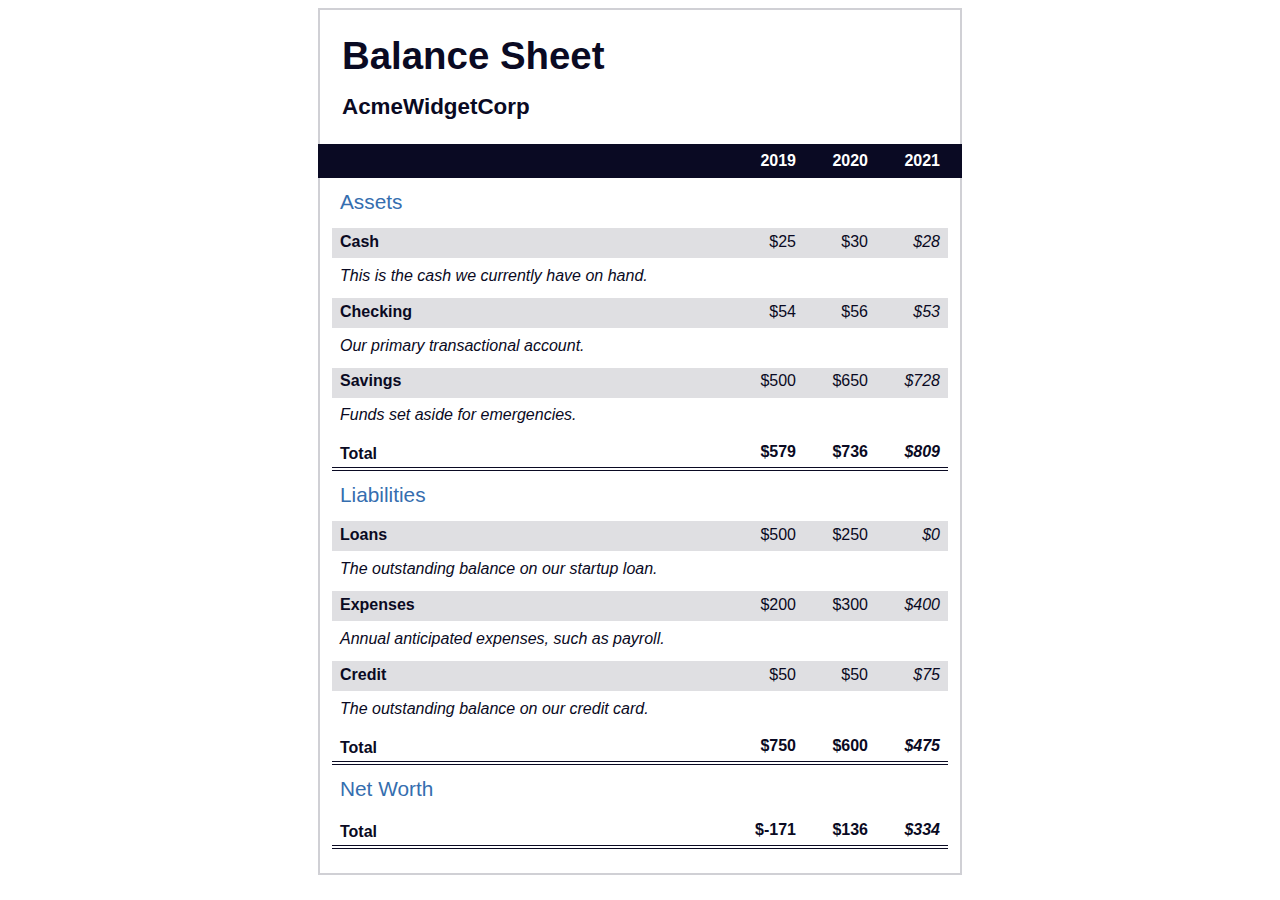
<file: Balance Sheet/index.html>
<!DOCTYPE html>
<html lang="en">
  <head>
    <meta charset="UTF-8">
    <meta name="viewport" content="width=device-width, initial-scale=1.0">
    <title>Balance Sheet</title>
    <link rel="stylesheet" href="./styles.css">
  </head>
  <body>
    <main>
      <section>
        <h1>
          <span class="flex">
            <span>AcmeWidgetCorp</span>
            <span>Balance Sheet</span>
          </span>
        </h1>
        <div id="years" aria-hidden="true">
          <span class="year">2019</span>
          <span class="year">2020</span>
          <span class="year">2021</span>
        </div>
        <div class="table-wrap">
          <table>
            <caption>Assets</caption>
            <thead>
              <tr>
                <td></td>
                <th><span class="sr-only year">2019</span></th>
                <th><span class="sr-only year">2020</span></th>
                <th class="current"><span class="sr-only year">2021</span></th>
              </tr>
            </thead>
            <tbody>
              <tr class="data">
                <th>Cash <span class="description">This is the cash we currently have on hand.</span></th>
                <td>$25</td>
                <td>$30</td>
                <td class="current">$28</td>
              </tr>
              <tr class="data">
                <th>Checking <span class="description">Our primary transactional account.</span></th>
                <td>$54</td>
                <td>$56</td>
                <td class="current">$53</td>
              </tr>
              <tr class="data">
                <th>Savings <span class="description">Funds set aside for emergencies.</span></th>
                <td>$500</td>
                <td>$650</td>
                <td class="current">$728</td>
              </tr>
              <tr class="total">
                <th>Total <span class="sr-only">Assets</span></th>
                <td>$579</td>
                <td>$736</td>
                <td class="current">$809</td>
              </tr>
            </tbody>
          </table>
          <table>
            <caption>Liabilities</caption>
            <thead>
              <tr>
              <td></td>
              <th><span class="sr-only">2019</span></th>
              <th><span class="sr-only">2020</span></th>
              <th><span class="sr-only">2021</span></th>
              </tr>
            </thead>
            <tbody>
              <tr class="data">
                <th>Loans <span class="description">The outstanding balance on our startup loan.</span></th>
                <td>$500</td>
                <td>$250</td>
                <td class="current">$0</td>
              </tr>
              <tr class="data">
                <th>Expenses <span class="description">Annual anticipated expenses, such as payroll.</span></th>
                <td>$200</td>
                <td>$300</td>
                <td class="current">$400</td>
              </tr>
              <tr class="data">
                <th>Credit <span class="description">The outstanding balance on our credit card.</span></th>
                <td>$50</td>
                <td>$50</td>
                <td class="current">$75</td>
              </tr>
              <tr class="total">
                <th>Total <span class="sr-only">Liabilities</span></th>
                <td>$750</td>
                <td>$600</td>
                <td class="current">$475</td>
              </tr>
            </tbody>
          </table>
          <table>
            <caption>Net Worth</caption>
            <thead>
              <tr>
              <td></td>
              <th><span class="sr-only">2019</span></th>
              <th><span class="sr-only">2020</span></th>
              <th><span class="sr-only">2021</span></th>
              </tr>
            </thead>
            <tbody>
              <tr class="total">
                <th>Total <span class="sr-only">Net Worth</span></th>
                <td>$-171</td>
                <td>$136</td>
                <td class="current">$334</td>
              </tr>
            </tbody>
          </table>
        </div>
      </section>
    </main>
  </body>
</html>
</file>
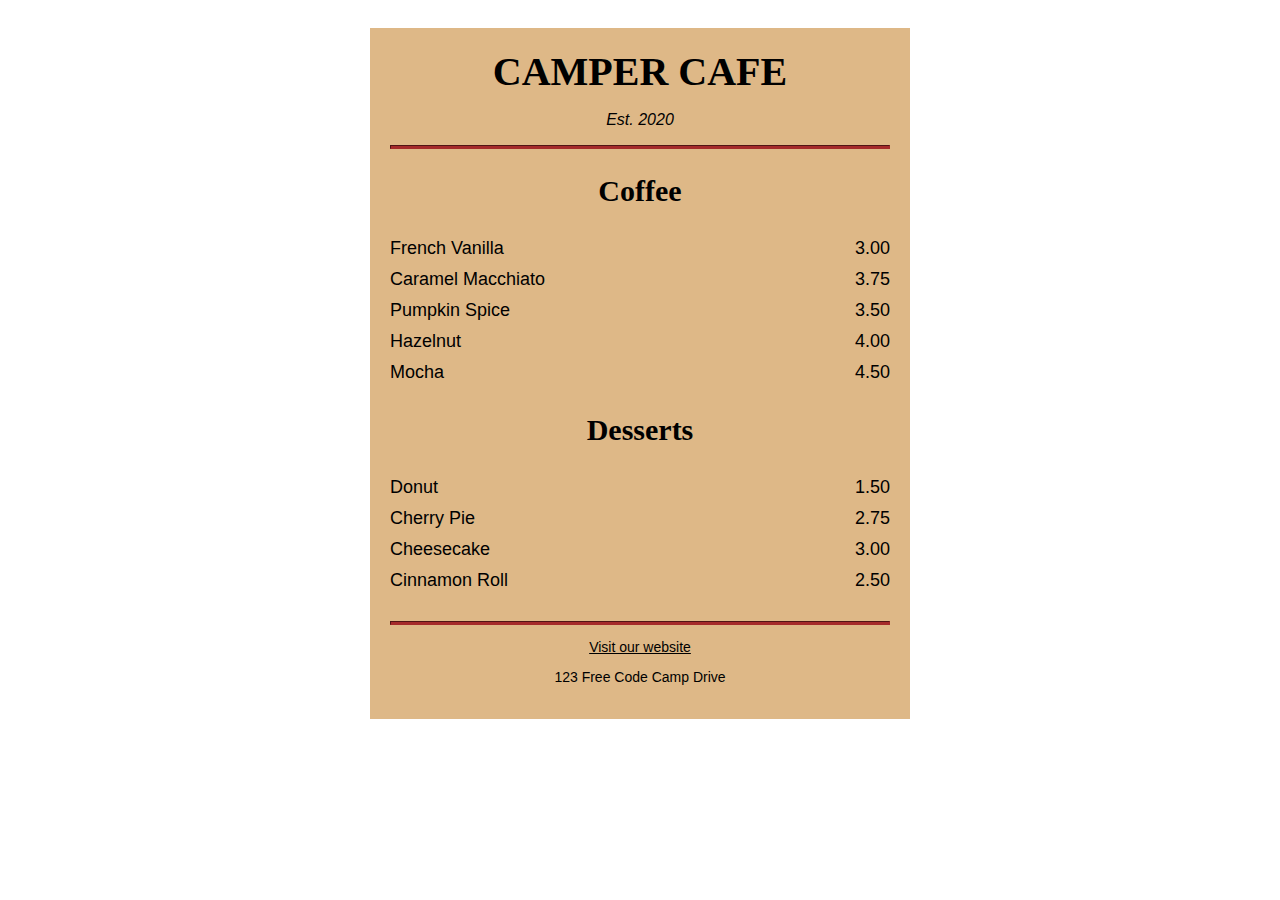
<file: Cafe Menu/index.html>
<!DOCTYPE html>
<html lang="en">
  <head>
    <meta charset="utf-8" />
    <meta name="viewport" content="width=device-width, initial-scale=1.0" />
    <title>Cafe Menu</title>
    <link href="styles.css" rel="stylesheet"/>
  </head>
  <body>
    <div class="menu">
      <main>
        <h1>CAMPER CAFE</h1>
        <p class="established">Est. 2020</p>
        <hr>
        <section>
          <h2>Coffee</h2>
          <article class="item">
            <p class="flavor">French Vanilla</p><p class="price">3.00</p>
          </article>
          <article class="item">
            <p class="flavor">Caramel Macchiato</p><p class="price">3.75</p>
          </article>
          <article class="item">
            <p class="flavor">Pumpkin Spice</p><p class="price">3.50</p>
          </article>
          <article class="item">
            <p class="flavor">Hazelnut</p><p class="price">4.00</p>
          </article>
          <article class="item">
            <p class="flavor">Mocha</p><p class="price">4.50</p>
          </article>
        </section>
        <section>
          <h2>Desserts</h2>
          <article class="item">
            <p class="dessert">Donut</p><p class="price">1.50</p>
          </article>
          <article class="item">
            <p class="dessert">Cherry Pie</p><p class="price">2.75</p>
          </article>
          <article class="item">
            <p class="dessert">Cheesecake</p><p class="price">3.00</p>
          </article>
          <article class="item">
            <p class="dessert">Cinnamon Roll</p><p class="price">2.50</p>
          </article>
        </section>
      </main>
      <hr class="bottom-line">
      <footer>
        <p>
          <a href="https://www.freecodecamp.org" target="_blank">Visit our website</a>
        </p>
        <p>123 Free Code Camp Drive</p>
      </footer>
    </div>
  </body>
</html>
</file>
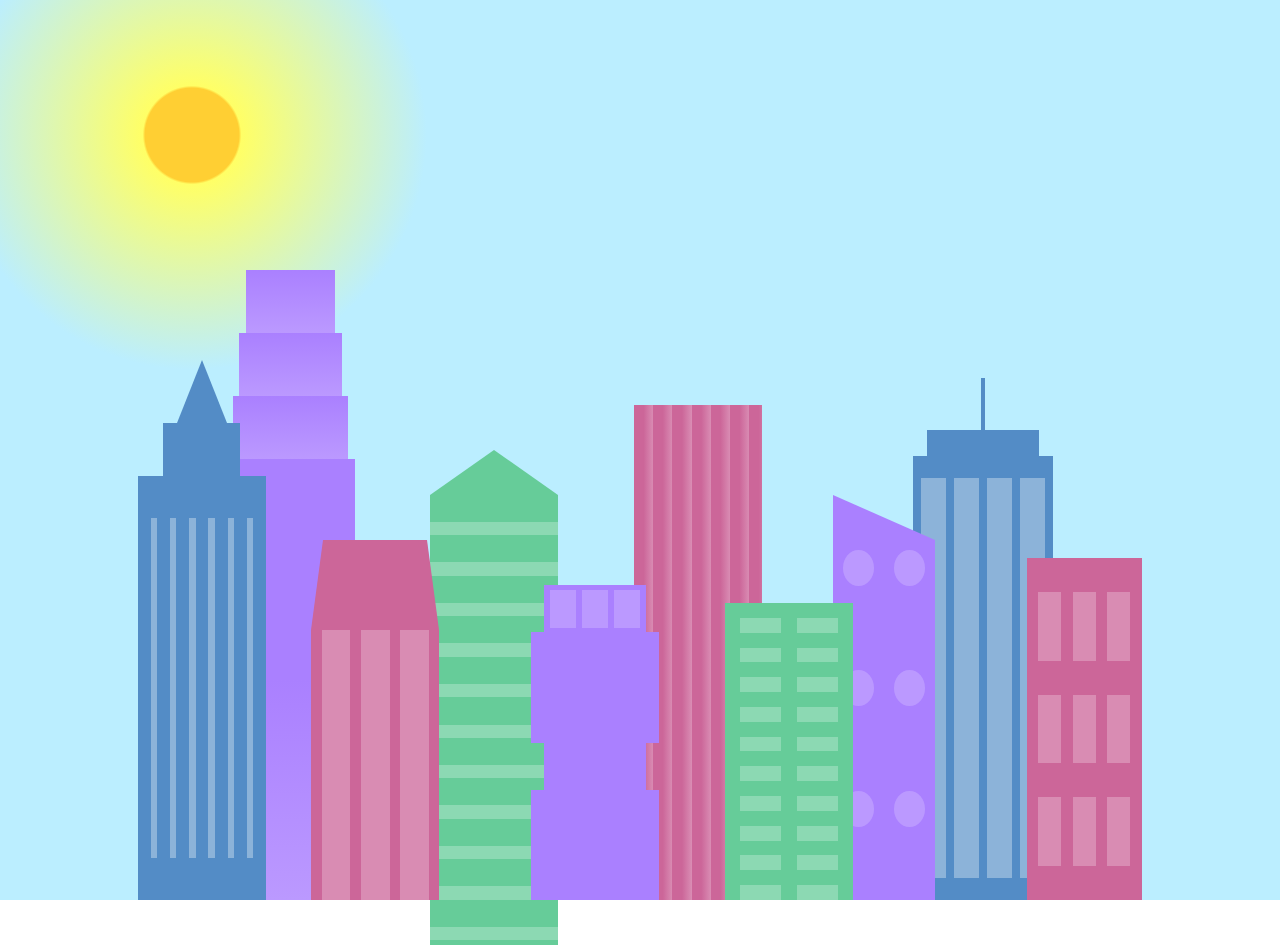
<file: City Skyline/index.html>
<!DOCTYPE html>
<html lang="en">    
  <head>
    <meta charset="UTF-8">
    <title>City Skyline</title>
    <link href="styles.css" rel="stylesheet" />   
  </head>

  <body>
    <div class="background-buildings sky">
      <div></div>
      <div></div>
      <div class="bb1 building-wrap">
        <div class="bb1a bb1-window"></div>
        <div class="bb1b bb1-window"></div>
        <div class="bb1c bb1-window"></div>
        <div class="bb1d"></div>
      </div>
      <div class="bb2">
        <div class="bb2a"></div>
        <div class="bb2b"></div>
      </div>
      <div class="bb3"></div>
      <div></div>
      <div class="bb4 building-wrap">
        <div class="bb4a"></div>
        <div class="bb4b"></div>
        <div class="bb4c window-wrap">
          <div class="bb4-window"></div>
          <div class="bb4-window"></div>
          <div class="bb4-window"></div>
          <div class="bb4-window"></div>
        </div>
      </div>
      <div></div>
      <div></div>
    </div>

    <div class="foreground-buildings">
      <div></div>
      <div></div>
      <div class="fb1 building-wrap">
        <div class="fb1a"></div>
        <div class="fb1b"></div>
        <div class="fb1c"></div>
      </div>
      <div class="fb2">
        <div class="fb2a"></div>
        <div class="fb2b window-wrap">
          <div class="fb2-window"></div>
          <div class="fb2-window"></div>
          <div class="fb2-window"></div>
        </div>
      </div>
      <div></div>
      <div class="fb3 building-wrap">
        <div class="fb3a window-wrap">
          <div class="fb3-window"></div>
          <div class="fb3-window"></div>
          <div class="fb3-window"></div>
        </div>
        <div class="fb3b"></div>
        <div class="fb3a"></div>
        <div class="fb3b"></div>
      </div>
      <div class="fb4">
        <div class="fb4a"></div>
        <div class="fb4b">
          <div class="fb4-window"></div>
          <div class="fb4-window"></div>
          <div class="fb4-window"></div>
          <div class="fb4-window"></div>
          <div class="fb4-window"></div>
          <div class="fb4-window"></div>
        </div>
      </div>
      <div class="fb5"></div>
      <div class="fb6"></div>
      <div></div>
      <div></div>
    </div>
  </body>
</html>
</file>
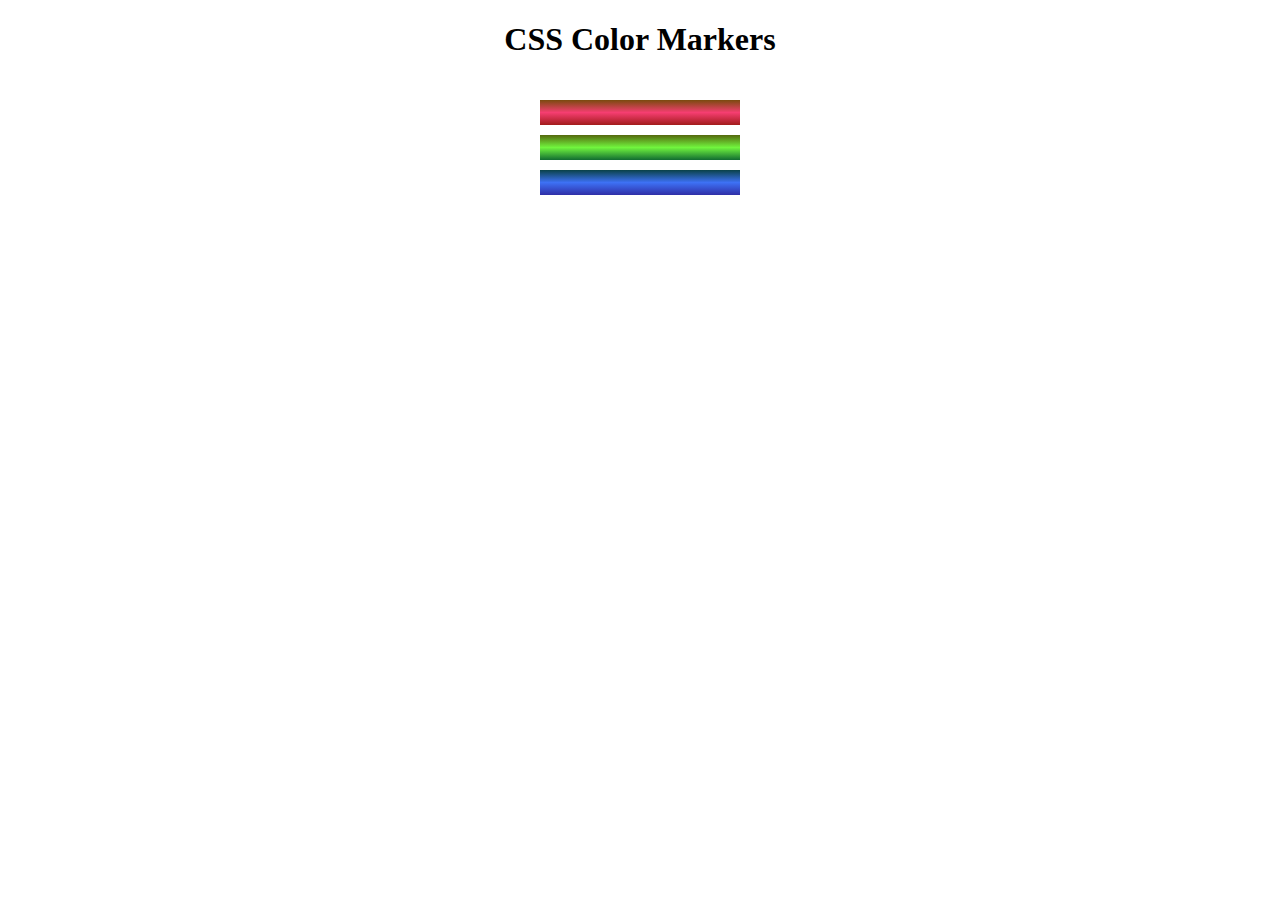
<file: Colored Markers/index.html>
<!DOCTYPE html>
<html lang="en">
  <head>
    <meta charset="utf-8">
    <meta name="viewport" content="width=device-width, initial-scale=1.0">
    <title>Colored Markers</title>
    <link rel="stylesheet" href="styles.css">
  </head>
  <body>
    <h1>CSS Color Markers</h1>
    <div class="container">
      <div class="marker red">
        <div class="sleeve"></div>
      </div>
      <div class="marker green">
      </div>
      <div class="marker blue">
      </div>
    </div>
  </body>
</html>
</file>
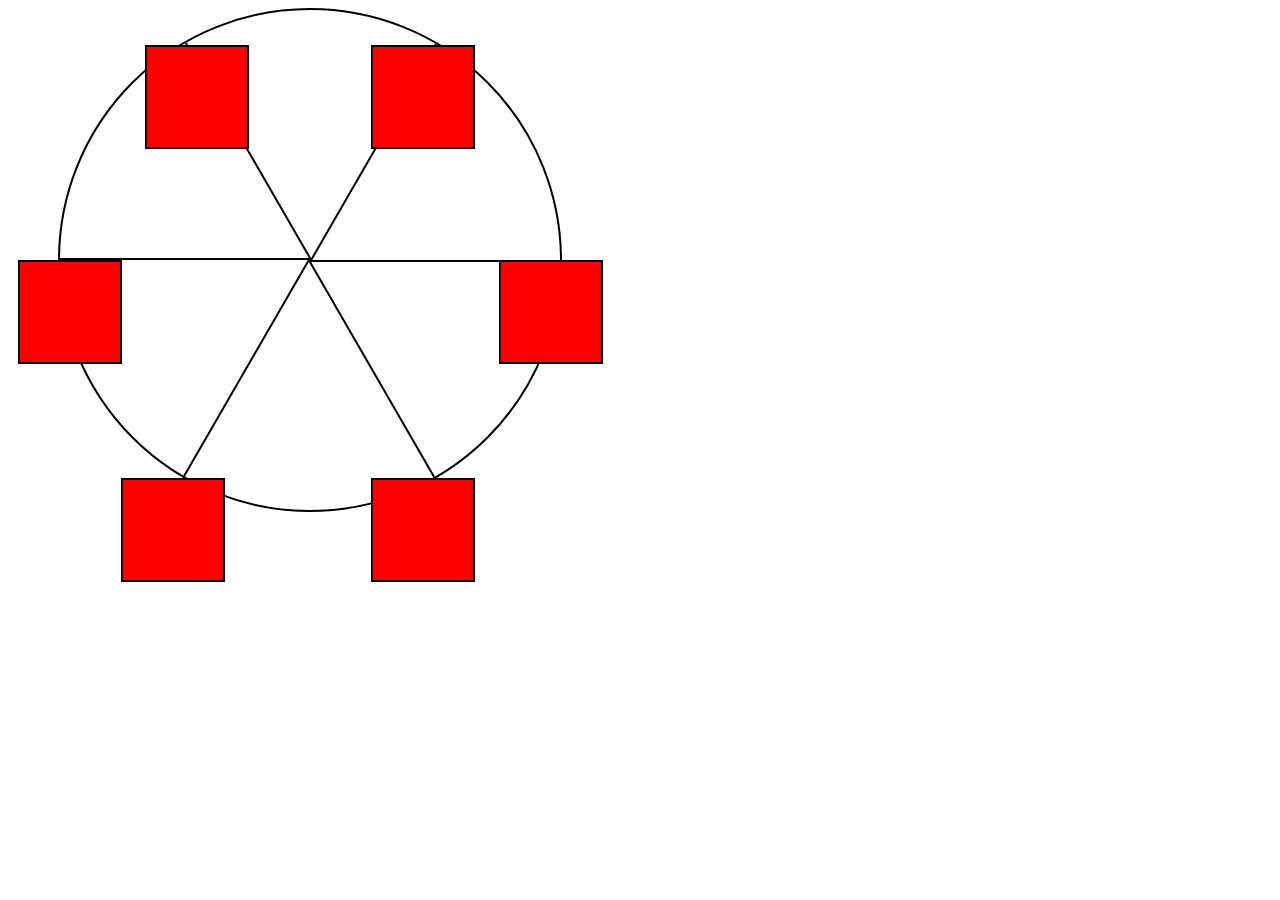
<file: Ferris Wheel/index.html>
<!DOCTYPE html>
<html lang="en">
  <head>
    <meta charset="UTF-8">
    <title>Ferris Wheel</title>
    <link rel="stylesheet" href="./styles.css">
  </head>
  <body>
    <div class="wheel">
      <span class="line"></span>
      <span class="line"></span>
      <span class="line"></span>
      <span class="line"></span>
      <span class="line"></span>
      <span class="line"></span>

      <div class="cabin"></div>
      <div class="cabin"></div>
      <div class="cabin"></div>
      <div class="cabin"></div>
      <div class="cabin"></div>
      <div class="cabin"></div>
    </div>
  </body>
</html>
</file>
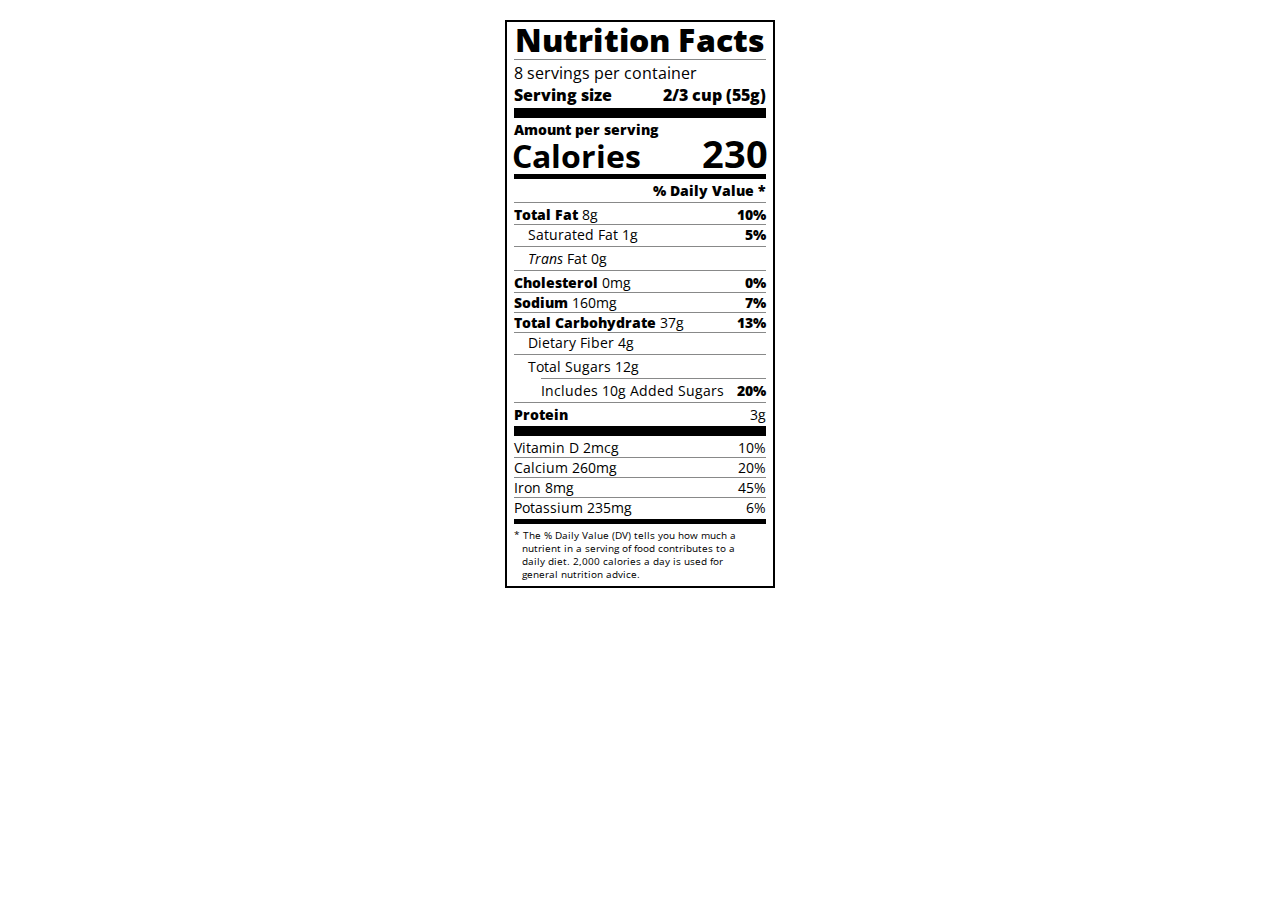
<file: Nutrition Label/index.html>
<!DOCTYPE html>
<html lang="en">

<head>
  <meta charset="UTF-8">
  <title>Nutrition Label</title>
  <link href="https://fonts.googleapis.com/css?family=Open+Sans:400,700,800" rel="stylesheet">
  <link href="./styles.css" rel="stylesheet">
</head>

<body>
  <div class="label">
    <header>
      <h1 class="bold">Nutrition Facts</h1>
      <div class="divider"></div>
      <p>8 servings per container</p>
      <p class="bold">Serving size <span>2/3 cup (55g)</span></p>
    </header>
    <div class="divider large"></div>
    <div class="calories-info">
      <div class="left-container">
        <h2 class="bold small-text">Amount per serving</h2>
        <p>Calories</p>
      </div>
      <span>230</span>
    </div>
    <div class="divider medium"></div>
    <div class="daily-value small-text">
      <p class="bold right no-divider">% Daily Value *</p>
      <div class="divider"></div>
      <p><span><span class="bold">Total Fat</span> 8g</span> <span class="bold">10%</span></p>
      <p class="indent no-divider">Saturated Fat 1g <span class="bold">5%</span></p>
      <div class="divider"></div>
      <p class="indent no-divider"><span><i>Trans</i> Fat 0g</span></p>
      <div class="divider"></div>
      <p><span><span class="bold">Cholesterol</span> 0mg</span> <span class="bold">0%</span></p>
      <p><span><span class="bold">Sodium</span> 160mg</span> <span class="bold">7%</span></p>
      <p><span><span class="bold">Total Carbohydrate</span> 37g</span> <span class="bold">13%</span></p>
      <p class="indent no-divider">Dietary Fiber 4g</p>
      <div class="divider"></div>
      <p class="indent no-divider">Total Sugars 12g</p>
      <div class="divider double-indent"></div>
      <p class="double-indent no-divider">Includes 10g Added Sugars <span class="bold">20%</span>
      <div class="divider"></div>
      <p class="no-divider"><span class="bold">Protein</span> 3g</p>
      <div class="divider large"></div>
      <p>Vitamin D 2mcg <span>10%</span></p>
      <p>Calcium 260mg <span>20%</span></p>
      <p>Iron 8mg <span>45%</span></p>
      <p class="no-divider">Potassium 235mg <span>6%</span></p>
    </div>
    <div class="divider medium"></div>
    <p class="note">* The % Daily Value (DV) tells you how much a nutrient in a serving of food contributes to a daily
      diet. 2,000 calories a day is used for general nutrition advice.</p>
  </div>
</body>
</html>
</file>
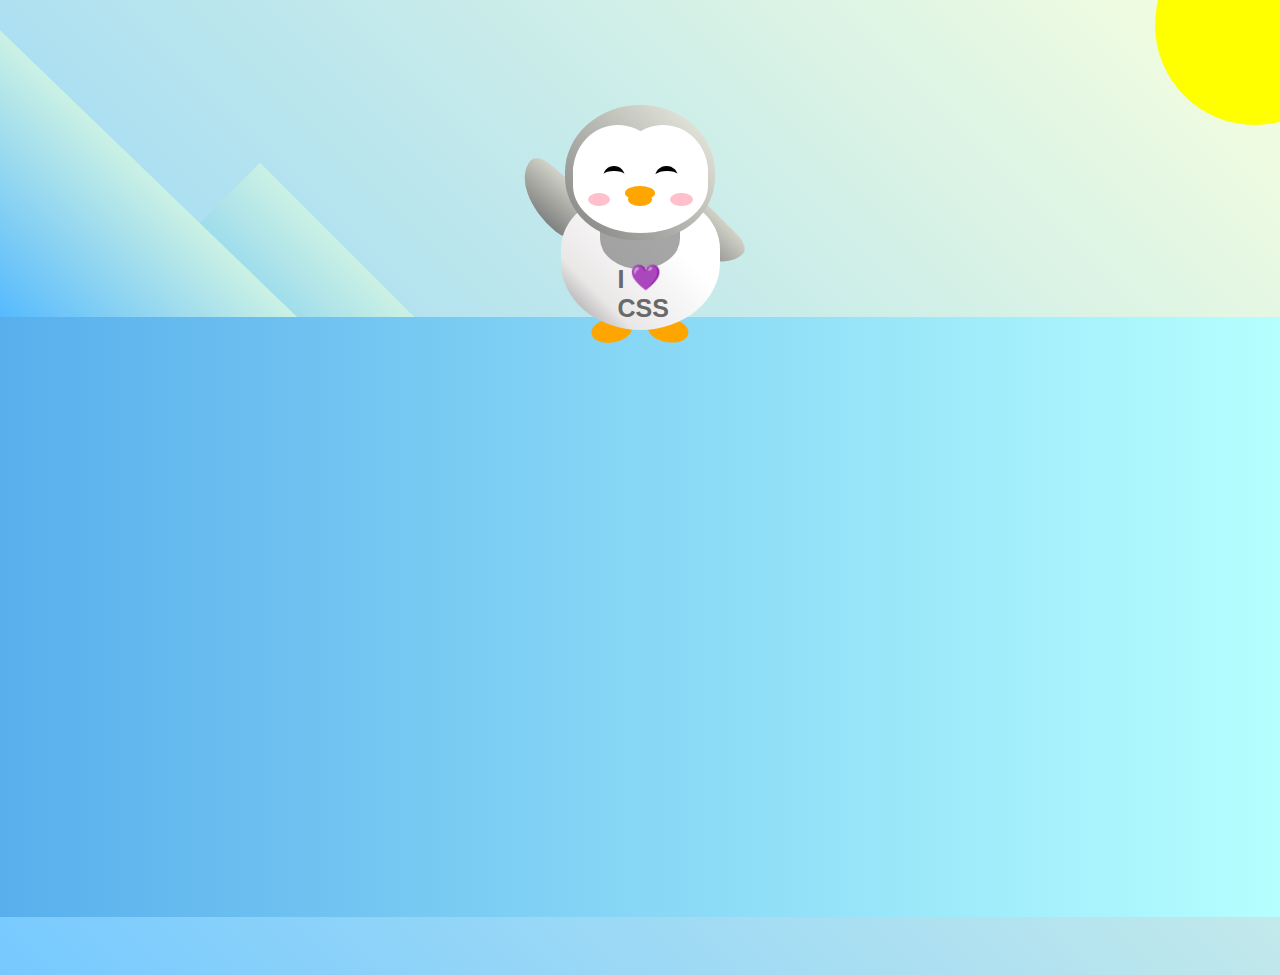
<file: Penguin/index.html>
<!DOCTYPE html>
<html lang="en">
  <head>
    <meta charset="UTF-8" />
    <link rel="stylesheet" href="./styles.css" />
    <title>Penguin</title>
    <meta name="viewport" content="width=device-width, initial-scale=1.0" />
  </head>

  <body>
    <div class="left-mountain"></div>
    <div class="back-mountain"></div>
    <div class="sun"></div>
    <div class="penguin">
      <div class="penguin-head">
        <div class="face left"></div>
        <div class="face right"></div>
        <div class="chin"></div>
        <div class="eye left">
          <div class="eye-lid"></div>
        </div>
        <div class="eye right">
          <div class="eye-lid"></div>
        </div>
        <div class="blush left"></div>
        <div class="blush right"></div>
        <div class="beak top"></div>
        <div class="beak bottom"></div>
      </div>
      <div class="shirt">
        <div>💜</div>
        <p>I CSS</p>
      </div> 
      <div class="penguin-body">
        <div class="arm left"></div>
        <div class="arm right"></div>
        <div class="foot left"></div>
        <div class="foot right"></div>
      </div>
    </div>

    <div class="ground"></div>
  </body>
</html>
</file>
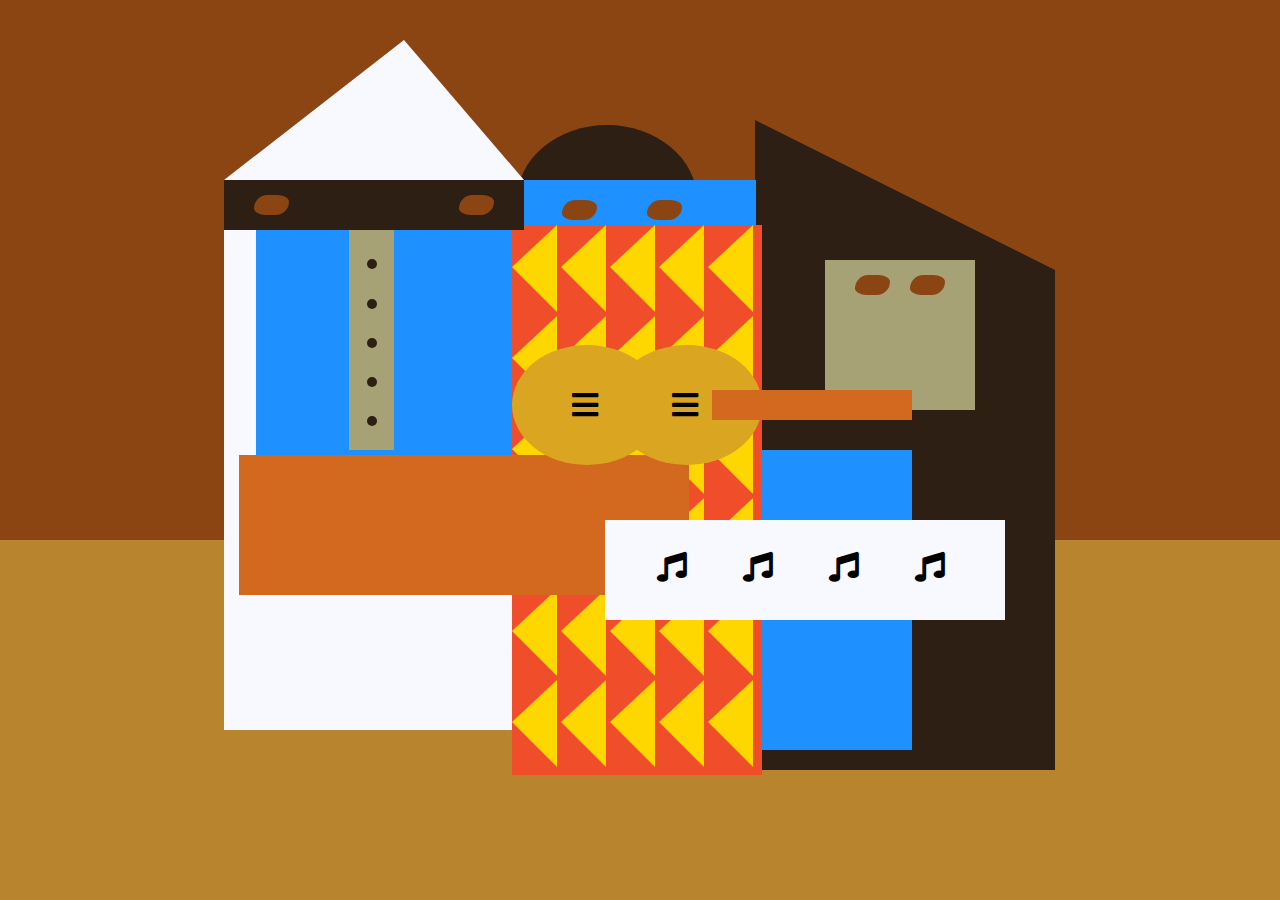
<file: Picasso Painting/index.html>
<!DOCTYPE html>
<html lang="en">
  <head>
    <meta charset="utf-8">
    <title>Picasso Painting</title>
    <link rel="stylesheet" href="./styles.css" />
    <link rel="stylesheet" href="https://use.fontawesome.com/releases/v5.8.2/css/all.css">
  </head>
  <body>
    <div id="back-wall"></div>
    <div class="characters">
      <div id="offwhite-character">
        <div id="white-hat"></div>
        <div id="black-mask">
          <div class="eyes left"></div>
          <div class="eyes right"></div>
        </div>
        <div id="gray-instrument">
          <div class="black-dot"></div>
          <div class="black-dot"></div>
          <div class="black-dot"></div>
          <div class="black-dot"></div>
          <div class="black-dot"></div>
        </div>
        <div id="tan-table"></div>
      </div>
      <div id="black-character">
        <div id="black-hat"></div>
        <div id="gray-mask">
          <div class="eyes left"></div>
          <div class="eyes right"></div>
        </div>
        <div id="white-paper">
          <i class="fas fa-music"></i>
          <i class="fas fa-music"></i>
          <i class="fas fa-music"></i>
          <i class="fas fa-music"></i>
        </div>
      </div>
      <div class="blue" id="blue-left"></div>
      <div class="blue" id="blue-right"></div>
      <div id="orange-character">
        <div id="black-round-hat"></div>
        <div id="eyes-div">
          <div class="eyes left"></div>
          <div class="eyes right"></div>
        </div>
        <div id="triangles">
          <div class="triangle"></div>
          <div class="triangle"></div>
          <div class="triangle"></div>
          <div class="triangle"></div>
          <div class="triangle"></div>
          <div class="triangle"></div>
          <div class="triangle"></div>
          <div class="triangle"></div>
          <div class="triangle"></div>
          <div class="triangle"></div>
          <div class="triangle"></div>
          <div class="triangle"></div>
          <div class="triangle"></div>
          <div class="triangle"></div>
          <div class="triangle"></div>
          <div class="triangle"></div>
          <div class="triangle"></div>
          <div class="triangle"></div>
          <div class="triangle"></div>
          <div class="triangle"></div>
          <div class="triangle"></div>
          <div class="triangle"></div>
          <div class="triangle"></div>
          <div class="triangle"></div>
          <div class="triangle"></div>
          <div class="triangle"></div>
          <div class="triangle"></div>
          <div class="triangle"></div>
          <div class="triangle"></div>
          <div class="triangle"></div>
        </div>
        <div id="guitar">
          <div class="guitar" id="guitar-left">
            <i class="fas fa-bars"></i>
          </div>
          <div class="guitar" id="guitar-right">
            <i class="fas fa-bars"></i>
          </div>
          <div id="guitar-neck"></div>
        </div>
      </div>
    </div>
  </body>
</html>
</file>
<file: Balance Sheet/styles.css>
span[class~="sr-only"] {
    border: 0 !important;
    clip: rect(1px, 1px, 1px, 1px) !important;
    clip-path: inset(50%) !important;
    -webkit-clip-path: inset(50%) !important;
    height: 1px !important;
    width: 1px !important;
    position: absolute !important;
    overflow: hidden !important;
    white-space: nowrap !important;
    padding: 0 !important;
    margin: -1px !important;
  }
  
  html {
    box-sizing: border-box;
  }
  
  body {
    font-family: sans-serif;
    color: #0a0a23;
  }
  
  h1 {
    max-width: 37.25rem;
    margin: 0 auto;
    padding: 1.5rem 1.25rem;
  }
  
  h1 .flex {
    display: flex;
    flex-direction: column-reverse;
    gap: 1rem;
  }
  
  h1 .flex span:first-of-type {
    font-size: 0.7em;
  }
  
  h1 .flex span:last-of-type {
    font-size: 1.2em;
  }
  
  section {
    max-width: 40rem;
    margin: 0 auto;
    border: 2px solid #d0d0d5;
  }
  
  #years {
    display: flex;
    justify-content: flex-end;
    position: sticky;
    top: 0;
    background: #0a0a23;
    color: #fff;
    z-index: 999;
    padding: 0.5rem calc(1.25rem + 2px) 0.5rem 0;
    margin: 0 -2px;
  }
  
  #years span[class] {
    font-weight: bold;
    width: 4.5rem;
    text-align: right;
  }
  
  .table-wrap {
    padding: 0 0.75rem 1.5rem 0.75rem;
  }
  
  table {
    border-collapse: collapse;
    border: 0;
    width: 100%;
    position: relative;
    margin-top: 3rem;
  }
  
  table caption {
    color: #356eaf;
    font-size: 1.3em;
    font-weight: normal;
    position: absolute;
    top: -2.25rem;
    left: 0.5rem;
  }
  
  tbody td {
    width: 100vw;
    min-width: 4rem;
    max-width: 4rem;
  }
  
  tbody th {
    width: calc(100% - 12rem);
  }
  
  tr[class="total"] {
    border-bottom: 4px double #0a0a23;
    font-weight: bold;
  }
  
  tr[class="total"] th {
    text-align: left;
    padding: 0.5rem 0 0.25rem 0.5rem;
  }
  
  tr.total td {
    text-align: right;
    padding: 0 0.25rem;
  }
  
  tr.total td:nth-of-type(3) {
    padding-right: 0.5rem;
  }
  
  tr.total:hover {
    background-color: #99c9ff;
  }
  
  td.current {
    font-style: italic;
  }
  
  tr.data {
    background-image: linear-gradient(to bottom, #dfdfe2 1.845rem, white 1.845rem);
  }
  
  tr.data th {
    text-align: left;
    padding-top: 0.3rem;
    padding-left: 0.5rem;
  }
  
  tr.data th .description {
    display: block;
    font-weight: normal;
    font-style: italic;
    padding: 1rem 0 0.75rem;
    margin-right: -13.5rem;
  }
  
  tr.data td {
    vertical-align: top;
    padding: 0.3rem 0.25rem 0;
    text-align: right;
  }
  
  tr.data td:last-of-type {
    padding-right: 0.5rem;
  }
</file>
<file: Cafe Menu/styles.css>
body {
    background-image: url(https://cdn.freecodecamp.org/curriculum/css-cafe/beans.jpg);
    font-family: sans-serif;
    padding: 20px;
  }
  
  h1 {
    font-size: 40px;
    margin-top: 0;
    margin-bottom: 15px;
  }
  
  h2 {
    font-size: 30px;
  }
  
  .established {
    font-style: italic;
  }
  
  h1, h2, p {
    text-align: center;
  }
  
  .menu {
    width: 80%;
    background-color: burlywood;
    margin-left: auto;
    margin-right: auto;
    padding: 20px;
    max-width: 500px;
  }
  
  img {
    display: block;
    margin-left: auto;
    margin-right: auto;
    margin-top: -25px;
  }
  
  hr {
    height: 2px;
    background-color: brown;
    border-color: brown;
  }
  
  .bottom-line {
    margin-top: 25px;
  }
  
  h1, h2 {
    font-family: Impact, serif;
  }
  
  .item p {
    display: inline-block;
    margin-top: 5px;
    margin-bottom: 5px;
    font-size: 18px;
  }
  
  .flavor, .dessert {
    text-align: left;
    width: 75%;
  }
  
  .price {
    text-align: right;
    width: 25%;
  }
  
  /* FOOTER */
  
  footer {
    font-size: 14px;
  }
  
  .address {
    margin-bottom: 5px;
  }
  
  a {
    color: black;
  }
  
  a:visited {
    color: black;
  }
  
  a:hover {
    color: brown;
  }
  
  a:active {
    color: brown;
  }
</file>
<file: City Skyline/styles.css>
:root {
  --building-color1: #aa80ff;
  --building-color2: #66cc99;
  --building-color3: #cc6699;
  --building-color4: #538cc6;
  --window-color1: #bb99ff;
  --window-color2: #8cd9b3;
  --window-color3: #d98cb3;
  --window-color4: #8cb3d9;
}

* {
  box-sizing: border-box;
}

body {
  height: 100vh;
  margin: 0;
  overflow: hidden;
}

.background-buildings, .foreground-buildings {
  width: 100%;
  height: 100%;
  display: flex;
  align-items: flex-end;
  justify-content: space-evenly;
  position: absolute;
  top: 0;
}

.building-wrap {
  display: flex;
  flex-direction: column;
  align-items: center;
}

.window-wrap {
  display: flex;
  align-items: center;
  justify-content: space-evenly;
}

.sky {
  background: radial-gradient(
      closest-corner circle at 15% 15%,
      #ffcf33,
      #ffcf33 20%,
      #ffff66 21%,
      #bbeeff 100%
    );
}

/* BACKGROUND BUILDINGS - "bb" stands for "background building" */
.bb1 {
  width: 10%;
  height: 70%;
}

.bb1a {
  width: 70%;
}
  
.bb1b {
  width: 80%;
}
  
.bb1c {
  width: 90%;
}

.bb1d {
  width: 100%;
  height: 70%;
  background: linear-gradient(
      var(--building-color1) 50%,
      var(--window-color1)
    );
}

.bb1-window {
  height: 10%;
  background: linear-gradient(
      var(--building-color1),
      var(--window-color1)
    );
}

.bb2 {
  width: 10%;
  height: 50%;
}

.bb2a {
  border-bottom: 5vh solid var(--building-color2);
  border-left: 5vw solid transparent;
  border-right: 5vw solid transparent;
}

.bb2b {
  width: 100%;
  height: 100%;
  background: repeating-linear-gradient(
      var(--building-color2),
      var(--building-color2) 6%,
      var(--window-color2) 6%,
      var(--window-color2) 9%
    );
}

.bb3 {
  width: 10%;
  height: 55%;
  background: repeating-linear-gradient(
      90deg,
      var(--building-color3),
      var(--building-color3),
      var(--window-color3) 15%
    );
}

.bb4 {
  width: 11%;
  height: 58%;
}

.bb4a {
  width: 3%;
  height: 10%;
  background-color: var(--building-color4);
}

.bb4b {
  width: 80%;
  height: 5%;
  background-color: var(--building-color4);
}
  
.bb4c {
  width: 100%;
  height: 85%;
  background-color: var(--building-color4);
}

.bb4-window {
  width: 18%;
  height: 90%;
  background-color: var(--window-color4);
}

/* FOREGROUND BUILDINGS - "fb" stands for "foreground building" */
.fb1 {
  width: 10%;
  height: 60%;
}

.fb1a {
  border-bottom: 7vh solid var(--building-color4);
  border-left: 2vw solid transparent;
  border-right: 2vw solid transparent;
}

.fb1b {
  width: 60%;
  height: 10%;
  background-color: var(--building-color4);
}
  
.fb1c {
  width: 100%;
  height: 80%;
  background: repeating-linear-gradient(
      90deg,
      var(--building-color4),
      var(--building-color4) 10%,
      transparent 10%,
      transparent 15%
    ),
    repeating-linear-gradient(
      var(--building-color4),
      var(--building-color4) 10%,
      var(--window-color4) 10%,
      var(--window-color4) 90%
    );
}

.fb2 {
  width: 10%;
  height: 40%;
}

.fb2a {
  width: 100%;
  border-bottom: 10vh solid var(--building-color3);
  border-left: 1vw solid transparent;
  border-right: 1vw solid transparent;
}

.fb2b {
  width: 100%;
  height: 75%;
  background-color: var(--building-color3);
}

.fb2-window {
  width: 22%;
  height: 100%;
  background-color: var(--window-color3);
}

.fb3 {
  width: 10%;
  height: 35%;
}
  
.fb3a {
  width: 80%;
  height: 15%;
  background-color: var(--building-color1);
}
  
.fb3b {
  width: 100%;
  height: 35%;
  background-color: var(--building-color1);
}

.fb3-window {
  width: 25%;
  height: 80%;
  background-color: var(--window-color1);
}

.fb4 {
  width: 8%;
  height: 45%;
  position: relative;
  left: 10%;
}

.fb4a {
  border-top: 5vh solid transparent;
  border-left: 8vw solid var(--building-color1);
}

.fb4b {
  width: 100%;
  height: 89%;
  background-color: var(--building-color1);
  display: flex;
  flex-wrap: wrap;
}

.fb4-window {
  width: 30%;
  height: 10%;
  border-radius: 50%;
  background-color: var(--window-color1);
  margin: 10%;
}

.fb5 {
  width: 10%;
  height: 33%;
  position: relative;
  right: 10%;
  background: repeating-linear-gradient(
      var(--building-color2),
      var(--building-color2) 5%,
      transparent 5%,
      transparent 10%
    ),
    repeating-linear-gradient(
      90deg,
      var(--building-color2),
      var(--building-color2) 12%,
      var(--window-color2) 12%,
      var(--window-color2) 44%
    );
}

.fb6 {
  width: 9%;
  height: 38%;
  background: repeating-linear-gradient(
      90deg,
      var(--building-color3),
      var(--building-color3) 10%,
      transparent 10%,
      transparent 30%
    ),
    repeating-linear-gradient(
      var(--building-color3),
      var(--building-color3) 10%,
      var(--window-color3) 10%,
      var(--window-color3) 30%
    );
}

@media (max-width: 1000px) {
  :root {
    --building-color1: #000;
    --building-color2: #000;
    --building-color3: #000;
    --building-color4: #000;

    --window-color1: #777;
    --window-color2: #777;
    --window-color3: #777;
    --window-color4: #777;
  }
  .sky {
    background: radial-gradient(
        closest-corner circle at 15% 15%,
        #ccc,
        #ccc 20%,
        #445 21%,
        #223 100%
      );
  }
}
</file>
<file: Colored Markers/styles.css>
h1 {
  text-align: center;
}

.container {
  background-color: rgb(255, 255, 255);
  padding: 10px 0;
}

.marker {
  width: 200px;
  height: 25px;
  margin: 10px auto;
}



.red {
  background: linear-gradient(rgb(122, 74, 14), rgb(245, 62, 113), rgb(162, 27, 27));
}

.green {
  background: linear-gradient(#55680D, #71F53E, #116C31);
}

.blue {
  background: linear-gradient(hsl(186, 76%, 16%), hsl(223, 90%, 60%), hsl(240, 56%, 42%));
}
</file>
<file: Ferris Wheel/styles.css>
.wheel {
    border: 2px solid black;
    border-radius: 50%;
    margin-left: 50px;
    position: absolute;
    height: 55vw;
    width: 55vw;
    max-width: 500px;
    max-height: 500px;
    animation-name: wheel;
    animation-duration: 10s;
    animation-iteration-count: infinite;
    animation-timing-function: linear;
  }
  
  .line {
    background-color: black;
    width: 50%;
    height: 2px;
    position: absolute;
    top: 50%;
    left: 50%;
    transform-origin: 0% 0%;
  }
  
  .line:nth-of-type(2) {
    transform: rotate(60deg);
  }
  .line:nth-of-type(3) {
    transform: rotate(120deg);
  }
  .line:nth-of-type(4) {
    transform: rotate(180deg);
  }
  .line:nth-of-type(5) {
    transform: rotate(240deg);
  }
  .line:nth-of-type(6) {
    transform: rotate(300deg);
  }
  
  .cabin {
    background-color: red;
    width: 20%;
    height: 20%;
    position: absolute;
    border: 2px solid;
    transform-origin: 50% 0%;
    animation: cabins 10s ease-in-out infinite;
  }
  
  .cabin:nth-of-type(1) {
    right: -8.5%;
    top: 50%;
  }
  .cabin:nth-of-type(2) {
    right: 17%;
    top: 93.5%;
  }
  .cabin:nth-of-type(3) {
    right: 67%;
    top: 93.5%;
  }
  .cabin:nth-of-type(4) {
    left: -8.5%;
    top: 50%;
  }
  .cabin:nth-of-type(5) {
    left: 17%;
    top: 7%;
  }
  .cabin:nth-of-type(6) {
    right: 17%;
    top: 7%;
  }
  
  @keyframes wheel {
     0% {
       transform: rotate(0deg);
     }
     100% {
       transform: rotate(360deg);
     }
  }
  
  @keyframes cabins {
    0% {
      transform: rotate(0deg);
    }
    25% {
      background-color: yellow;
    }
    50% {
      background-color: purple;
    }
    75% {
      background-color: yellow;
    }
    100% {
      transform: rotate(-360deg);
    }
  }
</file>
<file: Nutrition Label/styles.css>
* {
    box-sizing: border-box;
  }
  
  html {
    font-size: 16px;
  }
  
  body {
    font-family: 'Open Sans', sans-serif;
  }
  
  .label {
    border: 2px solid black;
    width: 270px;
    margin: 20px auto;
    padding: 0 7px;
  }
  
  header h1 {
    text-align: center;
    margin: -4px 0;
    letter-spacing: 0.15px
  }
  
  p {
    margin: 0;
    display: flex;
    justify-content: space-between;
  }
  
  .divider {
    border-bottom: 1px solid #888989;
    margin: 2px 0;
  }
  
  .bold {
    font-weight: 800;
  }
  
  .large {
    height: 10px;
  }
  
  .large, .medium {
    background-color: black;
    border: 0;
  }
  
  .medium {
    height: 5px;
  }
  
  .small-text {
    font-size: 0.85rem;
  }
  
  
  .calories-info {
    display: flex;
    justify-content: space-between;
    align-items: flex-end;
  }
  
  .calories-info h2 {
    margin: 0;
  }
  
  .left-container p {
    margin: -5px -2px;
    font-size: 2em;
    font-weight: 700;
  }
  
  .calories-info span {
    margin: -7px -2px;
    font-size: 2.4em;
    font-weight: 700;
  }
  
  .right {
    justify-content: flex-end;
  }
  
  .indent {
    margin-left: 1em;
  }
  
  .double-indent {
    margin-left: 2em;
  }
  
  .daily-value p:not(.no-divider) {
    border-bottom: 1px solid #888989;
  }
  
  .note {
    font-size: 0.6rem;
    margin: 5px 0;
    padding: 0 8px;
    text-indent: -8px;
  }
</file>
<file: Penguin/styles.css>
:root {
    --penguin-face: white;
    --penguin-picorna: orange;
    --penguin-skin: gray;
  }
  
  body {
    background: linear-gradient(45deg, rgb(118, 201, 255), rgb(247, 255, 222));
    margin: 0;
    padding: 0;
    width: 100%;
    height: 100vh;
    overflow: hidden;
  }
  
  .left-mountain {
    width: 300px;
    height: 300px;
    background: linear-gradient(rgb(203, 241, 228), rgb(80, 183, 255));
    position: absolute;
    transform: skew(0deg, 44deg);
    z-index: 2;
    margin-top: 100px;
  }
  
  .back-mountain {
    width: 300px;
    height: 300px;
    background: linear-gradient(rgb(203, 241, 228), rgb(47, 170, 255));
    position: absolute;
    z-index: 1;
    transform: rotate(45deg);
    left: 110px;
    top: 225px;
  }
  
  .sun {
    width: 200px;
    height: 200px;
    background-color: yellow;
    position: absolute;
    border-radius: 50%;
    top: -75px;
    right: -75px;
  }
  
  .penguin {
    width: 300px;
    height: 300px;
    margin: auto;
    margin-top: 75px;
    z-index: 4;
    position: relative;
    transition: transform 1s ease-in-out 0ms;
  }
  
  .penguin * {
    position: absolute;
  }
  
  .penguin:active {
    transform: scale(1.5);
    cursor: not-allowed;
  }
  
  .penguin-head {
    width: 50%;
    height: 45%;
    background: linear-gradient(
      45deg,
      var(--penguin-skin),
      rgb(239, 240, 228)
    );
    border-radius: 70% 70% 65% 65%;
    top: 10%;
    left: 25%;
    z-index: 1;
  }
  
  .face {
    width: 60%;
    height: 70%;
    background-color: var(--penguin-face);
    border-radius: 70% 70% 60% 60%;
    top: 15%;
  }
  
  .face.left {
    left: 5%;
  }
  
  .face.right {
    right: 5%;
  }
  
  .chin {
    width: 90%;
    height: 70%;
    background-color: var(--penguin-face);
    top: 25%;
    left: 5%;
    border-radius: 70% 70% 100% 100%;
  }
  
  .eye {
    width: 15%;
    height: 17%;
    background-color: black;
    top: 45%;
    border-radius: 50%;
  }
  
  .eye.left {
    left: 25%;
  }
  
  .eye.right {
    right: 25%;
  }
  
  .eye-lid {
    width: 150%;
    height: 100%;
    background-color: var(--penguin-face);
    top: 25%;
    left: -23%;
    border-radius: 50%;
  }
  
  .blush {
    width: 15%;
    height: 10%;
    background-color: pink;
    top: 65%;
    border-radius: 50%;
  }
  
  .blush.left {
    left: 15%;
  }
  
  .blush.right {
    right: 15%;
  }
  
  .beak {
    height: 10%;
    background-color: var(--penguin-picorna);
    border-radius: 50%;
  }
  
  .beak.top {
    width: 20%;
    top: 60%;
    left: 40%;
  }
  
  .beak.bottom {
    width: 16%;
    top: 65%;
    left: 42%;
  }
  
  .shirt {
    font: bold 25px Helvetica, sans-serif;
    top: 165px;
    left: 127.5px;
    z-index: 1;
    color: #6a6969;
  }
  
  .shirt div {
    font-weight:  initial;
    top: 22.5px;
    left: 12px;
  }
  
  .penguin-body {
    width: 53%;
    height: 45%;
    background: linear-gradient(
      45deg,
      rgb(134, 133, 133) 0%,
      rgb(234, 231, 231) 25%,
      white 67%
    );
    border-radius: 80% 80% 100% 100%;
    top: 40%;
    left: 23.5%;
  }
  
  .penguin-body::before {
    content: "";
    position: absolute;
    width: 50%;
    height: 45%;
    background-color: var(--penguin-skin);
    top: 10%;
    left: 25%;
    border-radius: 0% 0% 100% 100%;
    opacity: 70%;
  }
  
  .arm {
    width: 30%;
    height: 60%;
    background: linear-gradient(
      90deg,
      var(--penguin-skin),
      rgb(209, 210, 199)
    );
    border-radius: 30% 30% 30% 120%;
    z-index: -1;
  }
  
  .arm.left {
    top: 35%;
    left: 5%;
    transform-origin: top left; 
    transform: rotate(130deg) scaleX(-1);
    animation: 3s linear infinite wave;
  }
  
  .arm.right {
    top: 0%;
    right: -5%;
    transform: rotate(-45deg);
  }
  
  @keyframes wave {
    10% {
      transform: rotate(110deg) scaleX(-1);
    }
    20% {
      transform: rotate(130deg) scaleX(-1);
    }
    30% {
      transform: rotate(110deg) scaleX(-1);
    }
    40% {
      transform: rotate(130deg) scaleX(-1);
    }
  }
  
  .foot {
    width:  15%;
    height: 30%;
    background-color: var(--penguin-picorna);
    top: 85%;
    border-radius: 50%;
    z-index: -1;
  }
  
  .foot.left {
    left: 25%;
    transform: rotate(80deg);
  }
  
  .foot.right {
    right: 25%;
    transform: rotate(-80deg);
  }
  
  .ground {
    width: 100vw;
    
    background: linear-gradient(90deg, rgb(88, 175, 236), rgb(182, 255, 255));
    z-index: 3;
    position: absolute;
    margin-top: -58px;
    height: calc(100vh - 300px);
  }
</file>
<file: Picasso Painting/styles.css>
body {
    background-color: rgb(184, 132, 46);
  }
  
  #back-wall {
    background-color: #8B4513;
    width: 100%;
    height: 60%;
    position: absolute;
    top: 0;
    left: 0;
    z-index: -1;
  }
  
  #offwhite-character {
    width: 300px;
    height: 550px;
    background-color: GhostWhite;
    position: absolute;
    top: 20%;
    left: 17.5%;
  }
  
  #white-hat {
    width: 0;
    height: 0;
    border-style: solid;
    border-width: 0 120px 140px 180px;
    border-top-color: transparent;
    border-right-color: transparent;
    border-bottom-color: GhostWhite;
    border-left-color: transparent;
    position: absolute;
    top: -140px;
    left: 0;
  }
  
  #black-mask {
    width: 100%;
    height: 50px;
    background-color: rgb(45, 31, 19);
    position: absolute;
    top: 0;
    left: 0;
    z-index: 1;
  }
  
  #gray-instrument {
    width: 15%;
    height: 40%;
    background-color: rgb(167, 162, 117);
    position: absolute;
    top: 50px;
    left: 125px;
    z-index: 1;
  }
  
  .black-dot {
    width: 10px;
    height: 10px;
    background-color: rgb(45, 31, 19);
    border-radius: 50%;
    display: block;
    margin: auto;
    margin-top: 65%;
  }
  
  #tan-table {
    width: 450px;
    height: 140px;
    background-color: #D2691E;
    position: absolute;
    top: 275px;
    left: 15px;
    z-index: 1;
  }
  
  #black-character {
    width: 300px;
    height: 500px;
    background-color: rgb(45, 31, 19);
    position: absolute;
    top: 30%;
    left: 59%;
  }
  
  #black-hat {
    width: 0;
    height: 0;
    border-style: solid;
    border-width: 150px 0 0 300px;
    border-top-color: transparent;
    border-right-color: transparent;
    border-bottom-color: transparent;
    border-left-color: rgb(45, 31, 19);
    position: absolute;
    top: -150px;
    left: 0;
  }
  
  #gray-mask {
    width: 150px;
    height: 150px;
    background-color: rgb(167, 162, 117);
    position: absolute;
    top: -10px;
    left: 70px;
  }
  
  #white-paper {
    width: 400px;
    height: 100px;
    background-color: GhostWhite;
    position: absolute;
    top: 250px;
    left: -150px;
    z-index: 1;
  }
  
  .fa-music {
    display: inline-block;
    margin-top: 8%;
    margin-left: 13%;
  }
  
  .blue {
    background-color: #1E90FF;
  }
  
  #blue-left {
    width: 500px;
    height: 300px;
    position: absolute;
    top: 20%;
    left: 20%;
  }
  
  #blue-right {
    width: 400px;
    height: 300px;
    position: absolute;
    top: 50%;
    left: 40%;
  }
  
  #orange-character {
    width: 250px;
    height: 550px;
    background-color: rgb(240, 78, 42);
    position: absolute;
    top: 25%;
    left: 40%;
  }
  
  #black-round-hat {
    width: 180px;
    height: 150px;
    background-color: rgb(45, 31, 19);
    border-radius: 50%;
    position: absolute;
    top: -100px;
    left: 5px;
    z-index: -1;
  }
  
  #eyes-div {
    width: 180px;
    height: 50px;
    position: absolute;
    top: -40px;
    left: 20px;
    z-index: 3;
  }
  
  #triangles {
    width: 250px;
    height: 550px;
  }
  
  .triangle {
    width: 0;
    height: 0;
    border-style: solid;
    border-width: 42px 45px 45px 0;
    border-top-color: transparent;
    border-right-color: Gold; /* yellow */
    border-bottom-color: transparent;
    border-left-color: transparent;
    display: inline-block;
  }
  
  #guitar {
    width: 100%;
    height: 100px;
    position: absolute;
    top: 120px;
    left: 0px;
    z-index: 3;
  }
  
  .guitar {
    width: 150px;
    height: 120px;
    background-color: Goldenrod;
    border-radius: 50%;
  }
  
  #guitar-left {
    position: absolute;
    left: 0px;
  }
  
  #guitar-right {
    position: absolute;
    left: 100px;
  }
  
  .fa-bars {
    display: block;
    margin-top: 30%;
    margin-left: 40%;
  }
  
  #guitar-neck {
    width: 200px;
    height: 30px;
    background-color: #D2691E;
    position: absolute;
    top: 45px;
    left: 200px;
    z-index: 3;
  }
  
  .eyes {
    width: 35px;
    height: 20px;
    background-color: #8B4513;
    border-radius: 20px 50%;
  }
  
  .right {
    position: absolute;
    top: 15px;
    right: 30px;
  }
  
  .left {
    position: absolute;
    top: 15px;
    left: 30px;
  }
  
  .fas {
    font-size: 30px;
  }
</file>
